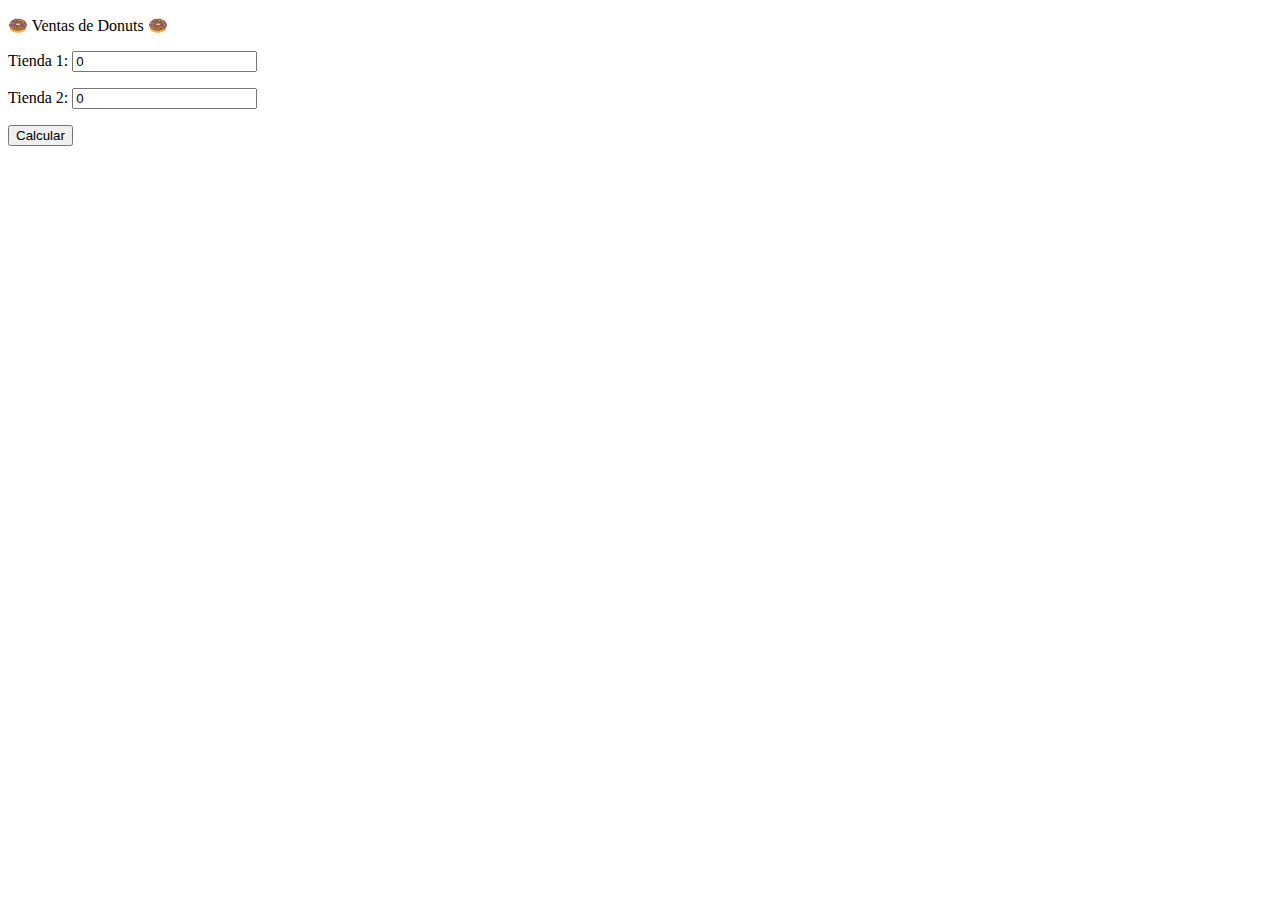
<file: 7/index.html>
<!DOCTYPE html>
<html>

    <head>
        <title>Venta de Donuts</title>
        <script src="misScripts.js"></script>
        <link rel="stylesheet" href="ventas.css">
    </head>
    
    <body onload="crearTiendas('itemsTiendas', 0, 2)">
        <p>&#127849 Ventas de Donuts &#127849</p>
    
        <div id="itemsTiendas">
        </div>

        <p id="parrafoSalida">
        </p>

        <p>
            <button onclick="calcular()">Calcular</button>
        </p>
    </body>

</html>
</file>
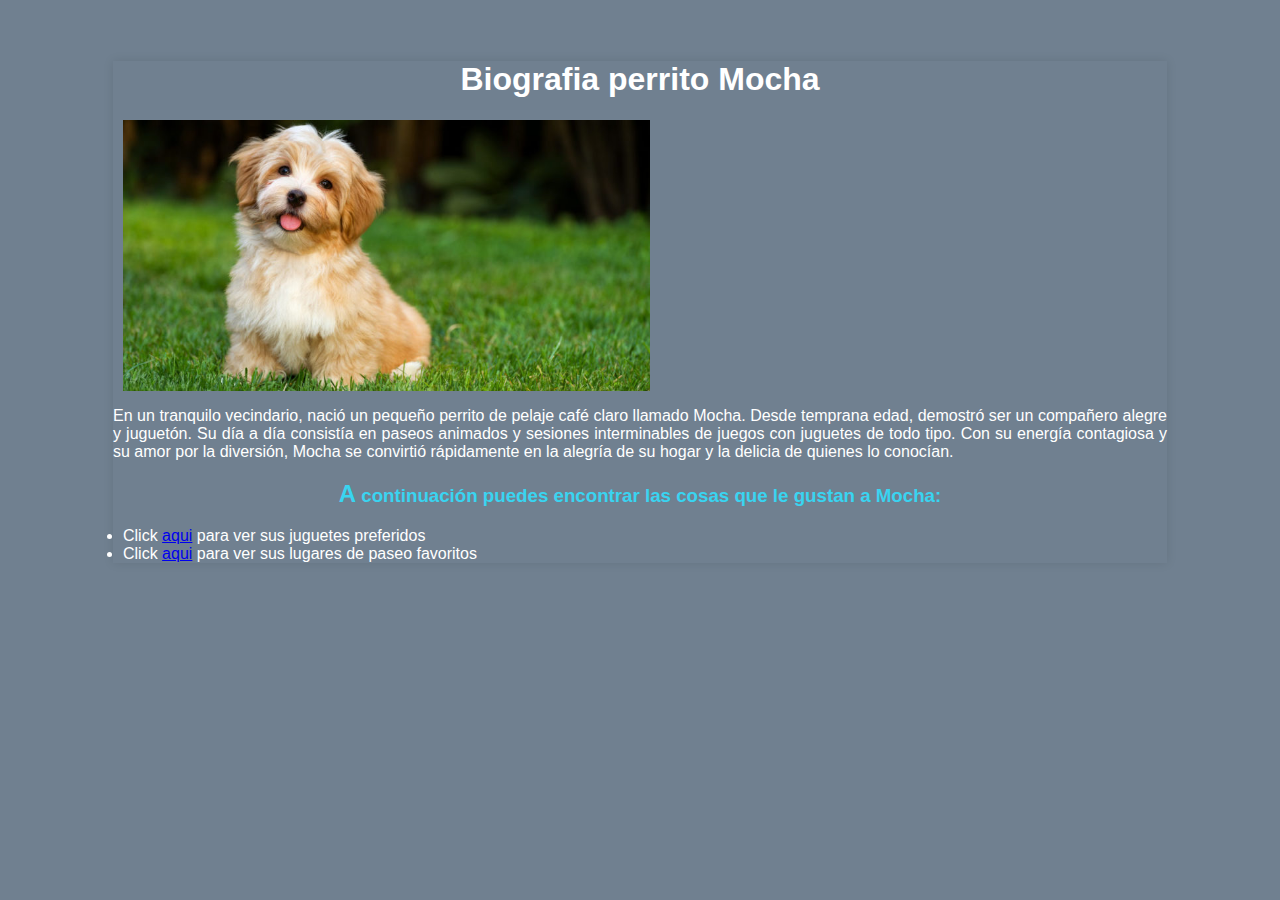
<file: 1 y 2/pagina1.html>
<!DOCTYPE html>
<head>
    <title>Biografia</title>
    <link rel="stylesheet" href="estilo.css"> 
</head>
<body>
    <div class="pag1">
        <h1>Biografia perrito Mocha</h1>
        <img src="perro-1-e1561678907722.jpg" alt="perrito cafe" width="50%" style="margin:10px;" >
        <p>En un tranquilo vecindario, nació un pequeño perrito de pelaje café claro llamado Mocha. Desde temprana edad, demostró ser un compañero alegre y juguetón. Su día a día consistía en paseos animados y sesiones interminables de juegos con juguetes de todo tipo. Con su energía contagiosa y su amor por la diversión, Mocha se convirtió rápidamente en la alegría de su hogar y la delicia de quienes lo conocían.</p>
        <h3 id="menu">A continuación puedes encontrar las cosas que le gustan a Mocha:</h3>
        <span class="normal">
            <ul>
            <li>Click <a href="pagina2.html">aqui</a> para ver sus juguetes preferidos</li>
            <li>Click <a href="pagina3.html">aqui</a> para ver sus lugares de paseo favoritos</li>
            </ul>
        </span>
    </div>
</body>
</html>
</file>
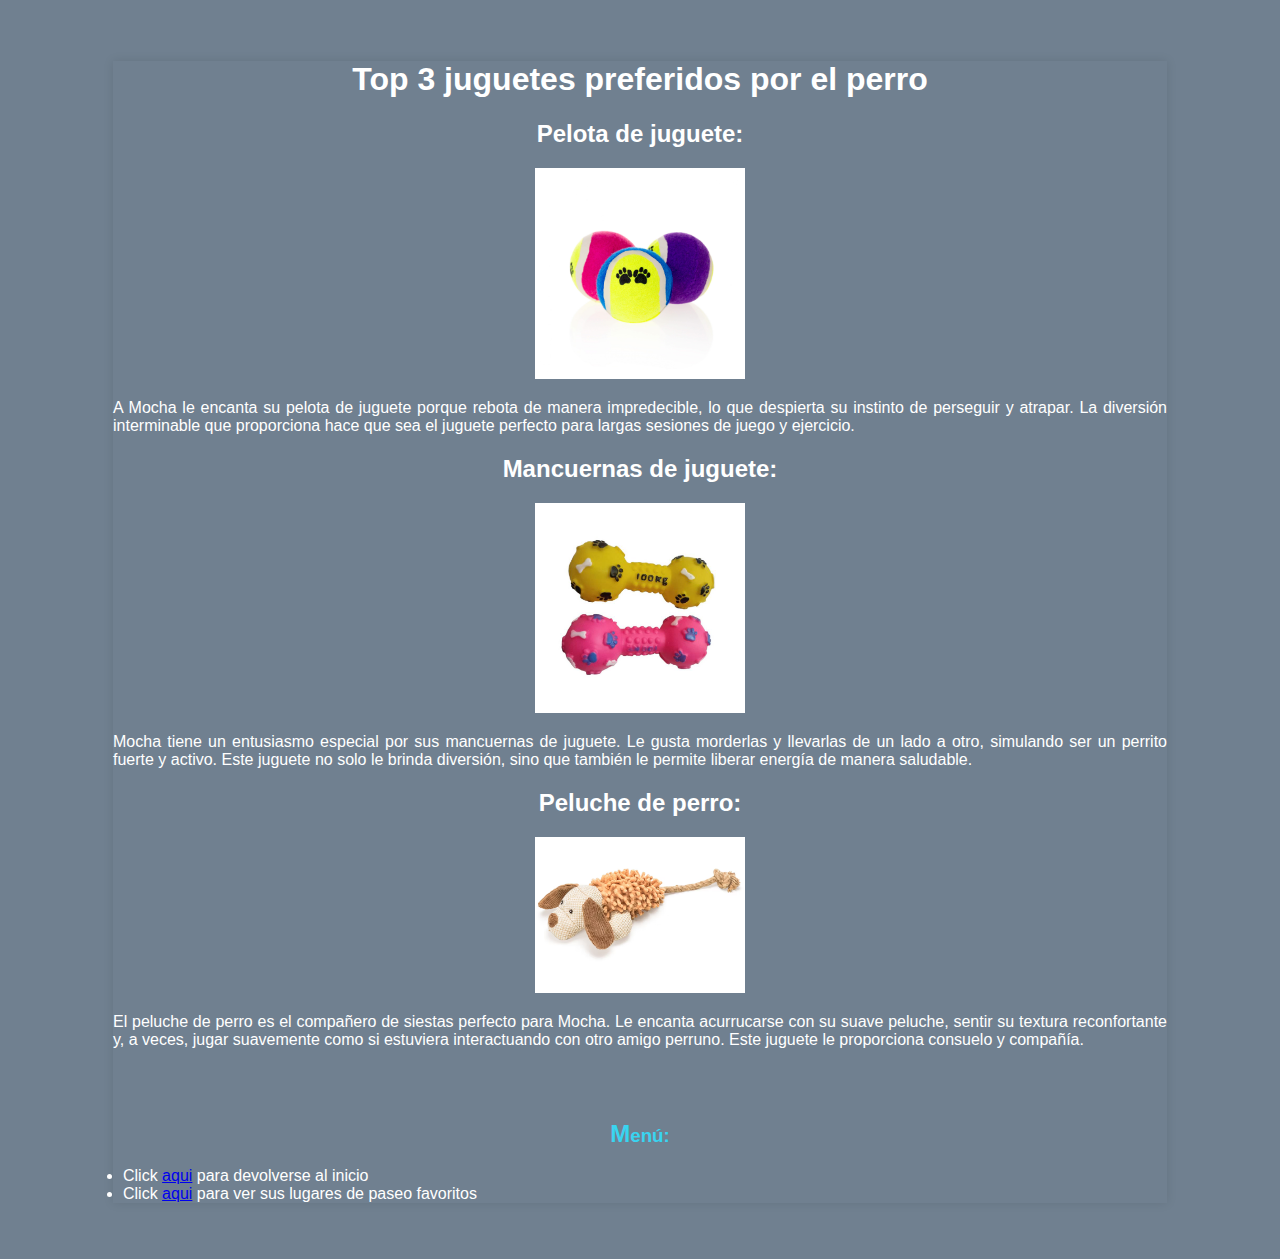
<file: 1 y 2/pagina2.html>
<!DOCTYPE html>
<head>
    <title>Juguetes</title>
    <link rel="stylesheet" href="estilo.css"> 
</head>
<body>
    <div class="pag2">
        <h1>Top 3 juguetes preferidos por el perro</h1>
        <h2>Pelota de juguete:</h2>
        <img src="pelotajuguete.jpg" alt="Pelota de jueguete para perros" style="border: 10px;" width=20%>
        <p>A Mocha le encanta su pelota de juguete porque rebota de manera impredecible, lo que despierta su instinto de perseguir y atrapar. La diversión interminable que proporciona hace que sea el juguete perfecto para largas sesiones de juego y ejercicio.</p>
        <h2>Mancuernas de juguete:</h2>
        <img src="mancuernajuguete.jpg" alt="Mancuernas de juguete para perros" style="border: 10px;" width=20%>
        <p>Mocha tiene un entusiasmo especial por sus mancuernas de juguete. Le gusta morderlas y llevarlas de un lado a otro, simulando ser un perrito fuerte y activo. Este juguete no solo le brinda diversión, sino que también le permite liberar energía de manera saludable.</p>
        <h2>Peluche de perro:</h2>
        <img src="perrojuguete.avif" alt="Peluche de perro de juguete" style="border: 10px;" width=20%>
        <p>El peluche de perro es el compañero de siestas perfecto para Mocha. Le encanta acurrucarse con su suave peluche, sentir su textura reconfortante y, a veces, jugar suavemente como si estuviera interactuando con otro amigo perruno. Este juguete le proporciona consuelo y compañía.</p>
        <br>
        <br>
        <h3 id="menu">Menú:</h3>
        <span class="normal">
            <ul>
                <li>Click <a href="pagina1.html">aqui</a> para devolverse al inicio</li>
                <li>Click <a href="pagina3.html">aqui</a> para ver sus lugares de paseo favoritos</li>
            </ul>
        </span>
    </div>
</body>
</html>
</file>
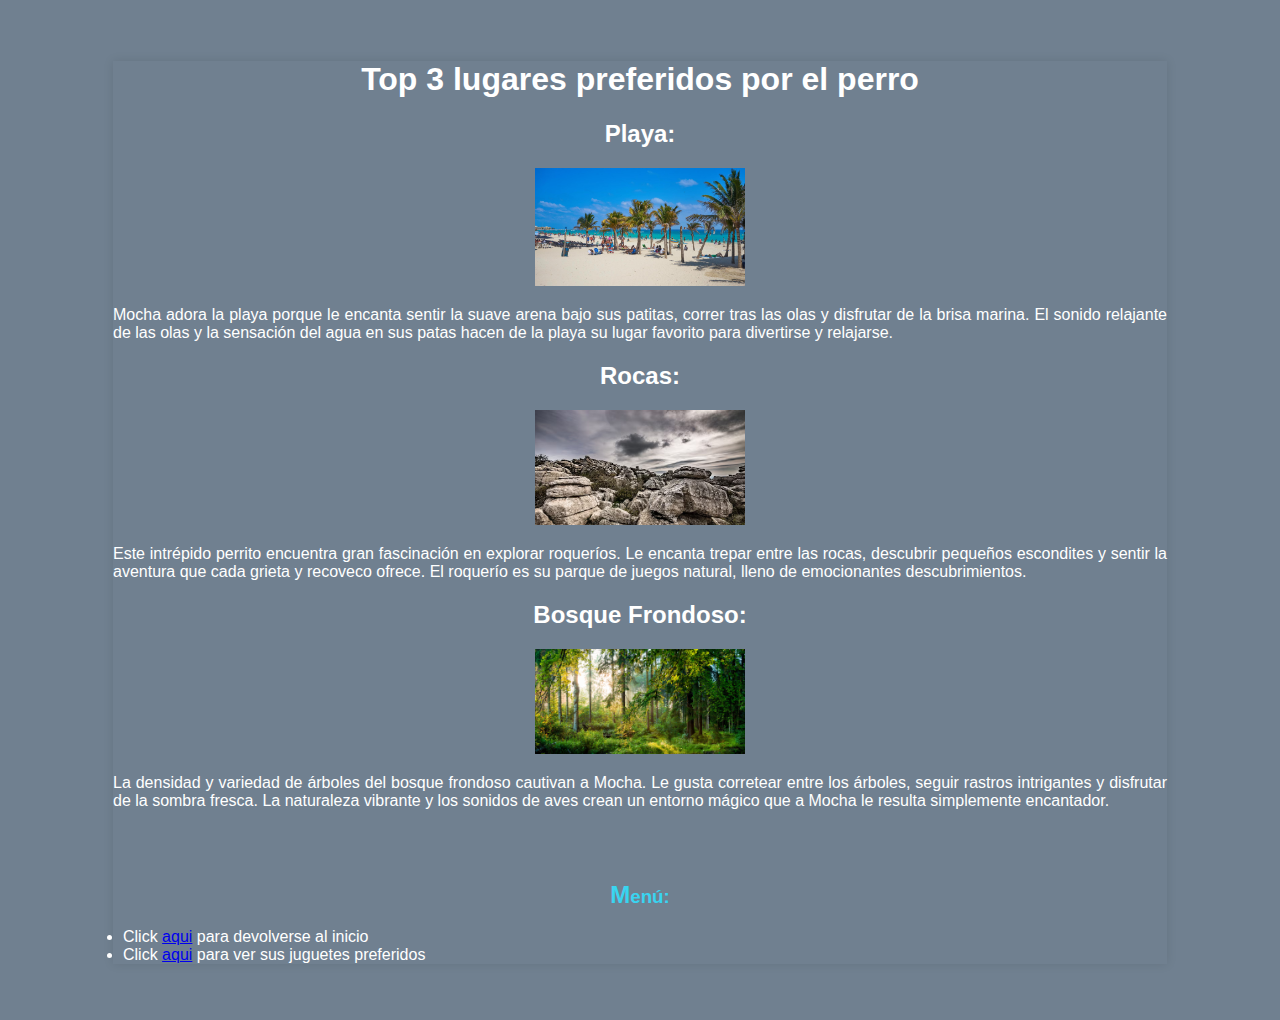
<file: 1 y 2/pagina3.html>
<!DOCTYPE html>
<head>
    <title>Lugares</title>
    <link rel="stylesheet" href="estilo.css">
</head>
<body>
    <div class="pag3">
        <h1>Top 3 lugares preferidos por el perro</h1>
        <h2>Playa:</h2>
        <img src="playa.jpg" alt="playa" style="border: 10px;" width=20%>
        <p>Mocha adora la playa porque le encanta sentir la suave arena bajo sus patitas, correr tras las olas y disfrutar de la brisa marina. El sonido relajante de las olas y la sensación del agua en sus patas hacen de la playa su lugar favorito para divertirse y relajarse.</p>
        <h2>Rocas:</h2>
        <img src="rocas.avif" alt="Rocas grandes" style="border: 10px;" width=20%>
        <p>Este intrépido perrito encuentra gran fascinación en explorar roqueríos. Le encanta trepar entre las rocas, descubrir pequeños escondites y sentir la aventura que cada grieta y recoveco ofrece. El roquerío es su parque de juegos natural, lleno de emocionantes descubrimientos.</p>
        <h2>Bosque Frondoso:</h2>
        <img src="bosque.jpg" alt="Bosque frondoso" style="border: 10px;" width=20%>
        <p>La densidad y variedad de árboles del bosque frondoso cautivan a Mocha. Le gusta corretear entre los árboles, seguir rastros intrigantes y disfrutar de la sombra fresca. La naturaleza vibrante y los sonidos de aves crean un entorno mágico que a Mocha le resulta simplemente encantador.</p>    
        <br>
        <br>
        <h3 id="menu">Menú:</h3>
        <span class="normal">
            <ul>
                <li>Click <a href="pagina1.html">aqui</a> para devolverse al inicio</li>
                <li>Click <a href="pagina2.html">aqui</a> para ver sus juguetes preferidos</li>
            </ul>
        </span>
    </div>
</body>
</html>
</file>
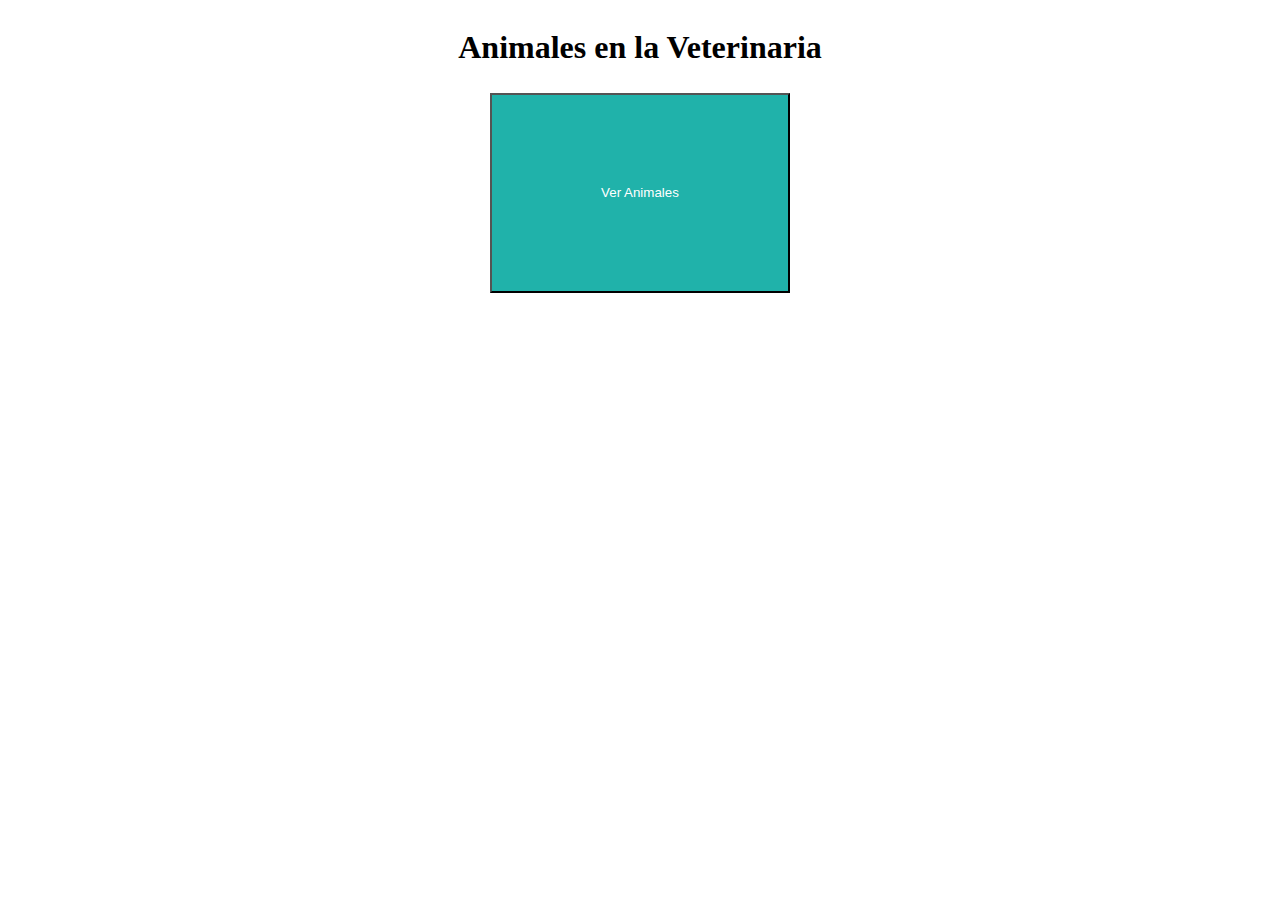
<file: 10/vet.html>
<!DOCTYPE html>
<head>
    <title>Veterinaria</title>
    <link rel="stylesheet" href="estilo.css"> 
    <script src="scripts.js"></script>
</head>
<body>
    <h1>Animales en la Veterinaria</h1>
    <div class="botones">
        <button onclick="verAnimales()">Ver Animales</button>
    </div>
    <ul id="OutputAnimales"></ul>
</body>
</html>
</file>
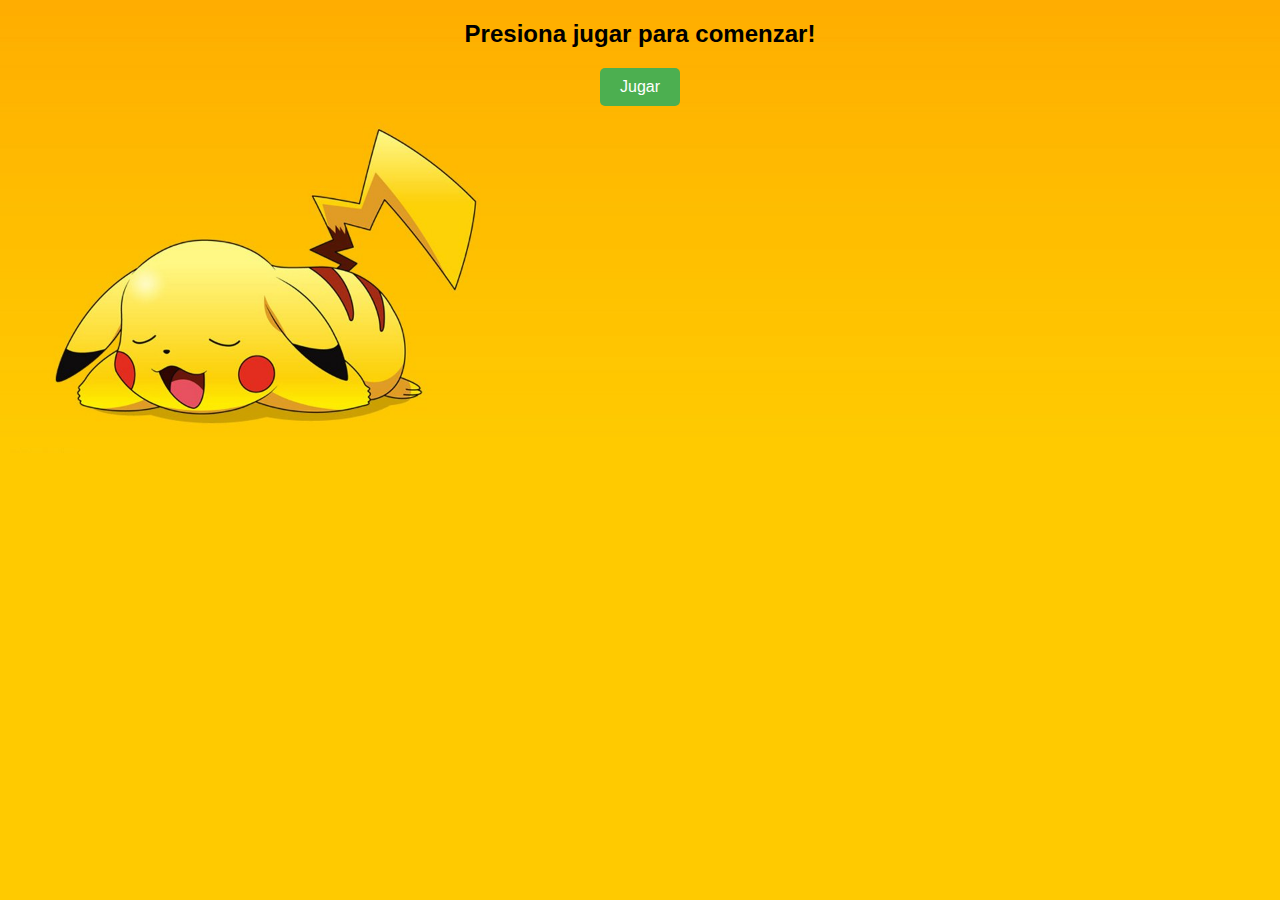
<file: 3/inicio.html>
<!DOCTYPE html>
<head>
    <title>Inicio</title>
    <link rel="stylesheet" href="inicio.css">
</head>
<body>
    <h2>Presiona jugar para comenzar!</h2>
    <button id="jugar">Jugar</button>
    <script src="juego.js" defer></script>
</body>

</html>
</file>
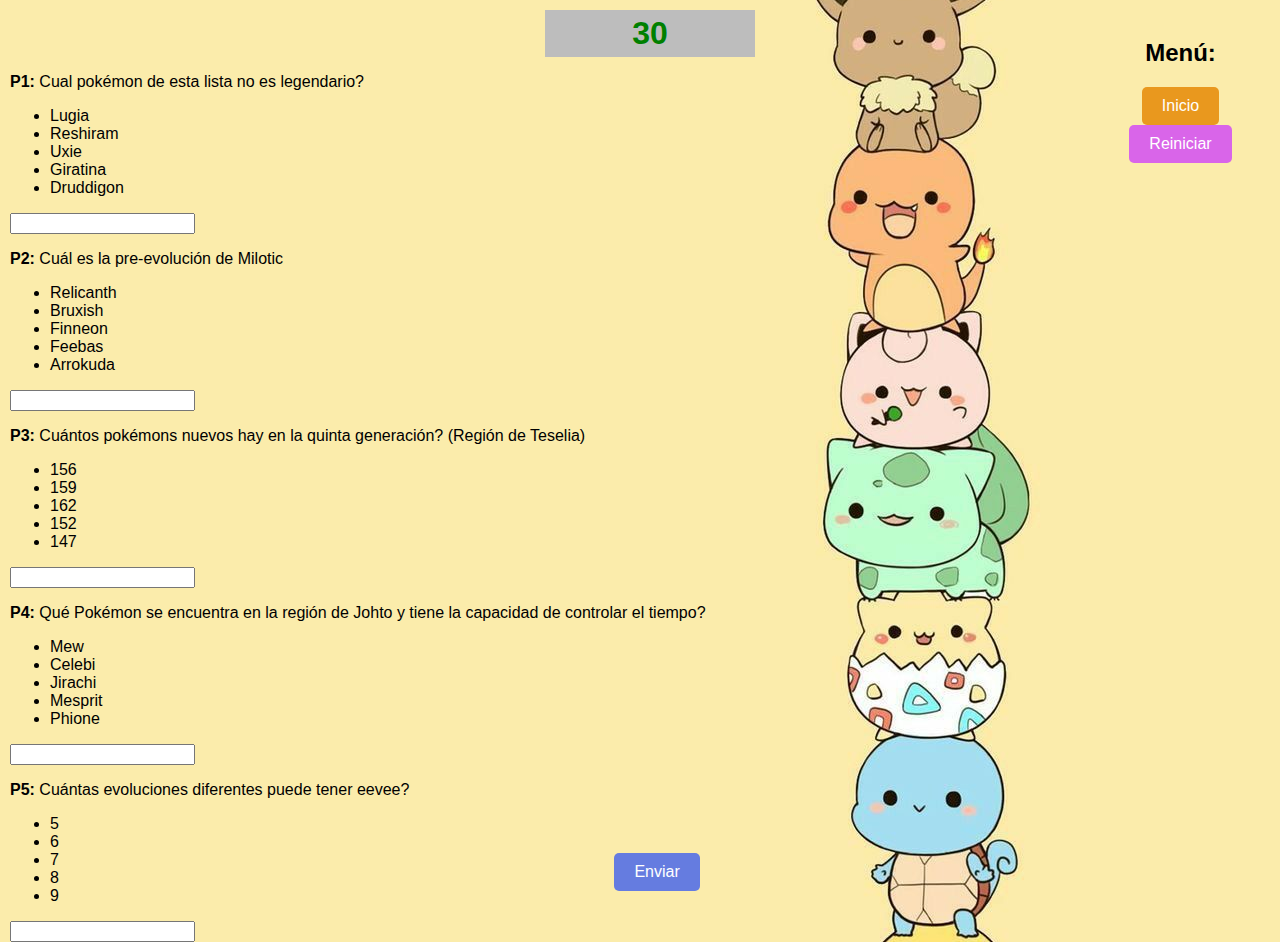
<file: 3/juego.html>
<!DOCTYPE html>
<head>
    <title>Preguntas Pokémon</title>
    <link rel="stylesheet" href="juego.css">
</head>
<body>
    <h1 id="CuentaRegresiva" onclick="cuentaregresiva()" style="color: green;">30</h1>
    <!-- Preguntas -->
    <p><span id="inicio_p">P1:</span> Cual pokémon de esta lista no es legendario?</p>
    <ul>
        <li>Lugia</li>
        <li>Reshiram</li>
        <li>Uxie</li>
        <li>Giratina</li>
        <li>Druddigon</li>
    </ul>
    <!-- Respuesta: Druddigon -->
    <input type="text" id="p1">
    <p><span id="inicio_p">P2:</span> Cuál es la pre-evolución de Milotic</p>
    <ul>
        <li>Relicanth</li>
        <li>Bruxish</li>
        <li>Finneon</li>
        <li>Feebas</li>
        <li>Arrokuda</li>
    </ul>
    <!-- Respuesta: Feebas -->
    <input type="text" id="p2">
    <p><span id="inicio_p">P3:</span> Cuántos pokémons nuevos hay en la quinta generación? (Región de Teselia)</p>
    <ul>
        <li>156</li>
        <li>159</li>
        <li>162</li>
        <li>152</li>
        <li>147</li>
    </ul>
    <!-- Respuesta: 156-->
    <input type="text" id="p3">
    <p><span id="inicio_p">P4:</span> Qué Pokémon se encuentra en la región de Johto y tiene la capacidad de controlar el tiempo?</p>
    <ul>
        <li>Mew</li>
        <li>Celebi</li>
        <li>Jirachi</li>
        <li>Mesprit</li>
        <li>Phione</li>
    </ul>
    <!-- Respuesta: Celebi -->
    <input type="text" id="p4">
    <p><span id="inicio_p">P5:</span> Cuántas evoluciones diferentes puede tener eevee?</p>
    <ul>
        <li>5</li>
        <li>6</li>
        <li>7</li>
        <li>8</li>
        <li>9</li>
    </ul>
    <!-- Respuesta: 8 -->
    <input type="text" id="p5">
    <button onclick="findeljuego()" id="fin">Enviar</button>
    <audio id="Audio"><source src="burbujasonido.mp3" type="audio/mpeg"> Sonido no encontrado.</audio>
    <div id="menu">
        <h2>Menú:</h2>
        <button id="inicio">Inicio</button>
        <button id="reiniciar">Reiniciar</button>
        <script src="juego.js" defer></script>
    </div>
</body>
</html>
</file>
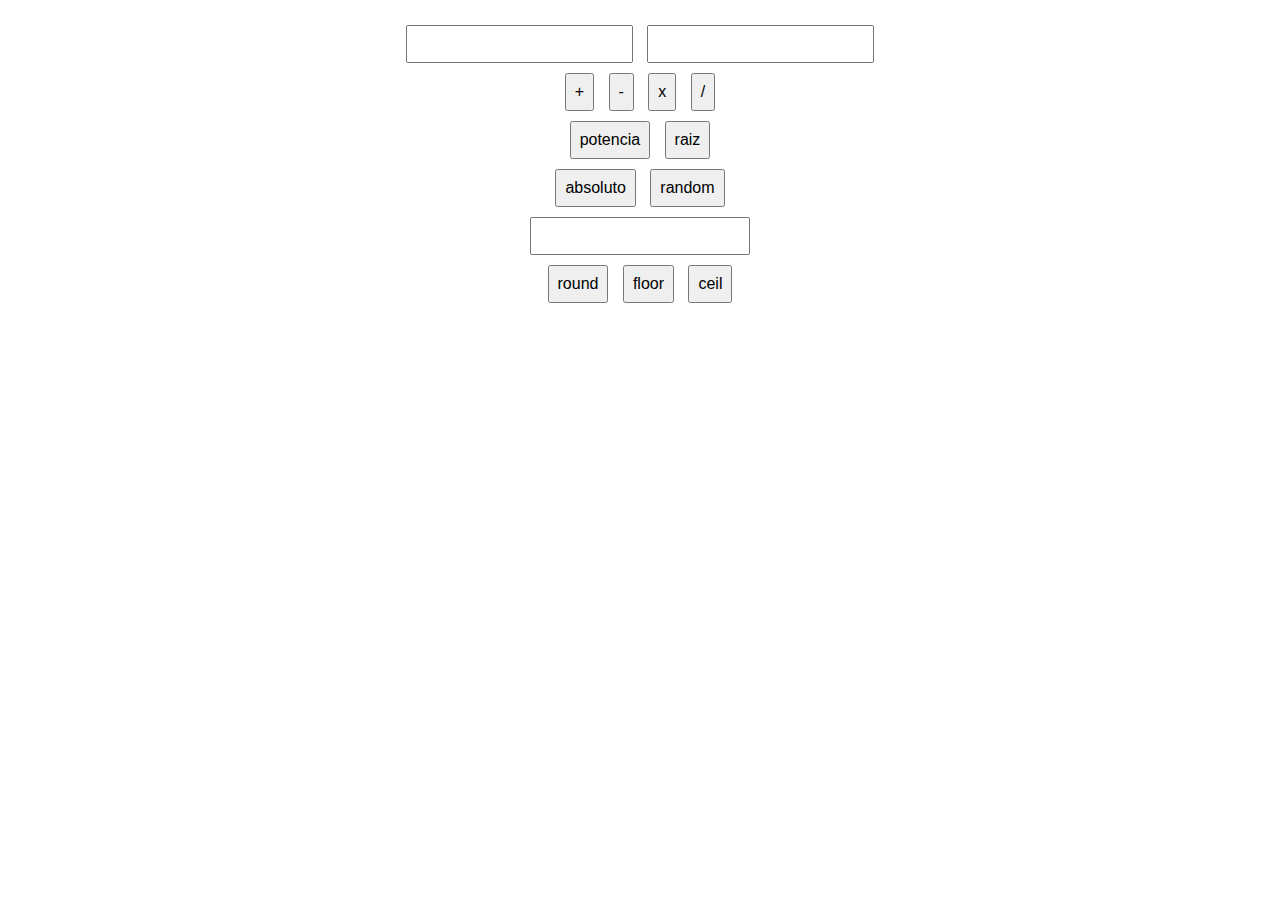
<file: 4/calculadora.html>
<!DOCTYPE html>
<head>
    <title>Calculadora</title>
    <link rel="stylesheet" href="calculadora.css">
</head>
    <body>
        <input type="text" id="primer_num">
        <input type="text" id="segundo_num">
        <br>

        <button id="suma" onclick="fsuma()">+</button>
        <button id="resta" onclick="fresta()">-</button>
        <button id="multiplicacion" onclick="fmultiplicacion()">x</button>
        <button id="division" onclick="fdivision()">/</button>
        <br>
        
        <button id="potencia" onclick="fpotencia()">potencia</button>
        <button id="raiz" onclick="fraiz()">raiz</button>
        <br>

        <button id="absoluto" onclick="fabsoluto()">absoluto</button>
        <button id="random" onclick="frandom()">random</button>
        <br>

        <input type="text" id="resultado">
        <br>

        <button id="round" onclick="fround()">round</button>
        <button id="floor" onclick="ffloor()">floor</button>
        <button id="ceil" onclick="fceil()">ceil</button>
        
        <script src="calculadora.js" defer></script>
    </body>

</html>
</file>
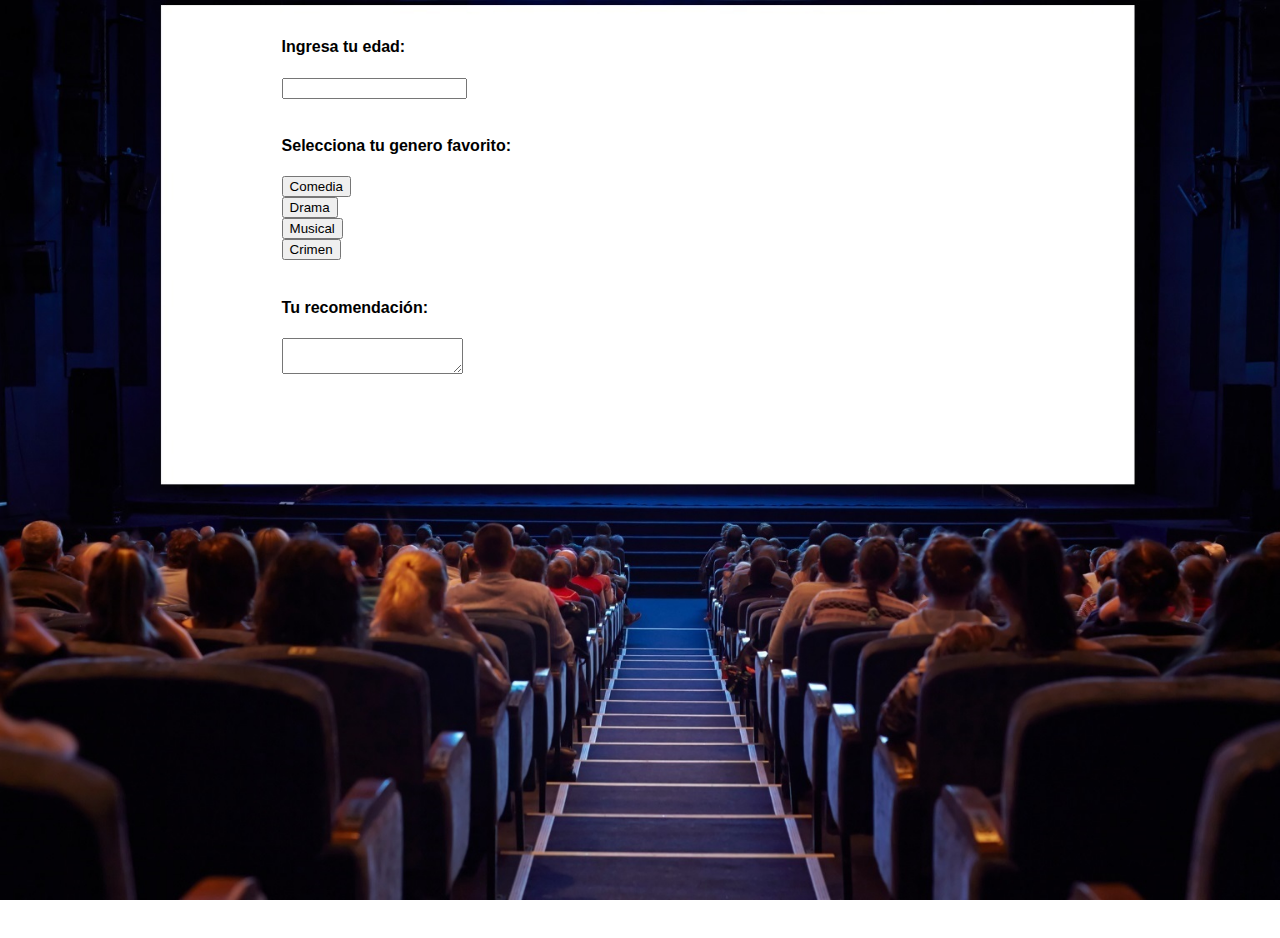
<file: 5/inicio.html>
<!DOCTYPE html>
<head>
    <title>Recomendaciones de películas</title>
    <link rel="stylesheet" href="inicio.css">
</head>
<body>
    <h4 id="p1">Ingresa tu edad:</h4>
    <input type="text" id="Edad"><br>
    <h4 id="p1">Selecciona tu genero favorito:</h4>
    <button id="Comedia" onclick="recomendar('Comedia')">Comedia</button><br>
    <button id="Drama" onclick="recomendar('Drama')">Drama</button><br>
    <button id="Musical" onclick="recomendar('Musical')">Musical</button><br>
    <button id="Crimen" onclick="recomendar('Crimen')">Crimen</button><br>
    <h4 id="p1">Tu recomendación:</h4>
    <textarea id="Recomendaciones" readonly></textarea><br>
    <div id="contenedorImagen"></div>
    <script src="inicio.js"></script>
</body>
</html>
</file>
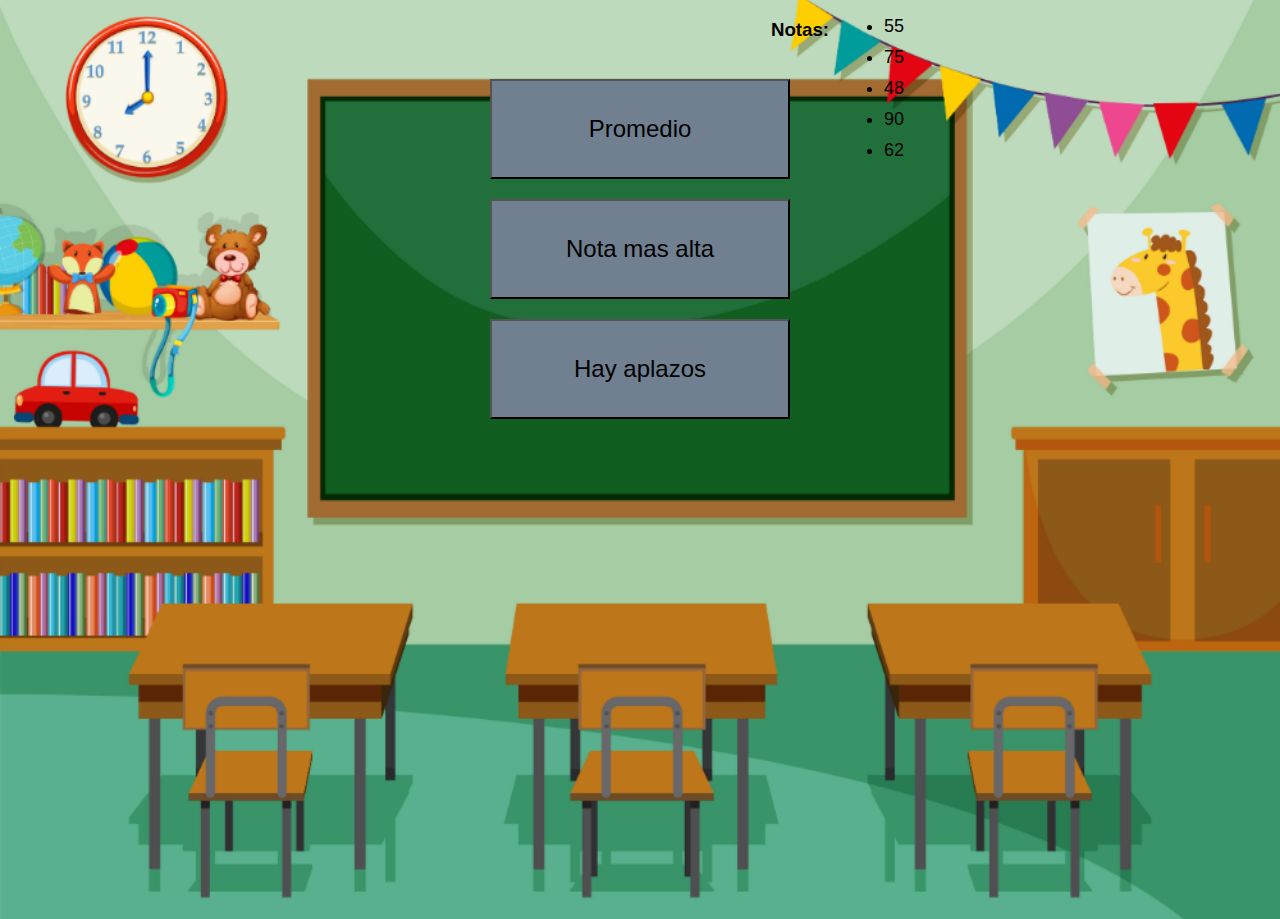
<file: 6/inicio.html>
<!DOCTYPE html>
<head>
    <title>Resumen Académico</title>
    <link rel="stylesheet" href="inicio.css">
    <link rel="icon" href="calificaciones.png">
</head>
<body onload="mostrarLista()">
    <h3>Notas:</h3>
    <button class="botones" id="promedio" onclick="calcularPromedio()">Promedio</button><br>
    <button class="botones" id="alta" onclick="notaMasAlta()">Nota mas alta</button><br>
    <button class="botones" id="aplazos" onclick="hayAplazos()">Hay aplazos</button><br>
    <ul id="calificaciones"></ul>
    <script src="inicio.js"></script>
</body>
</html>
</file>
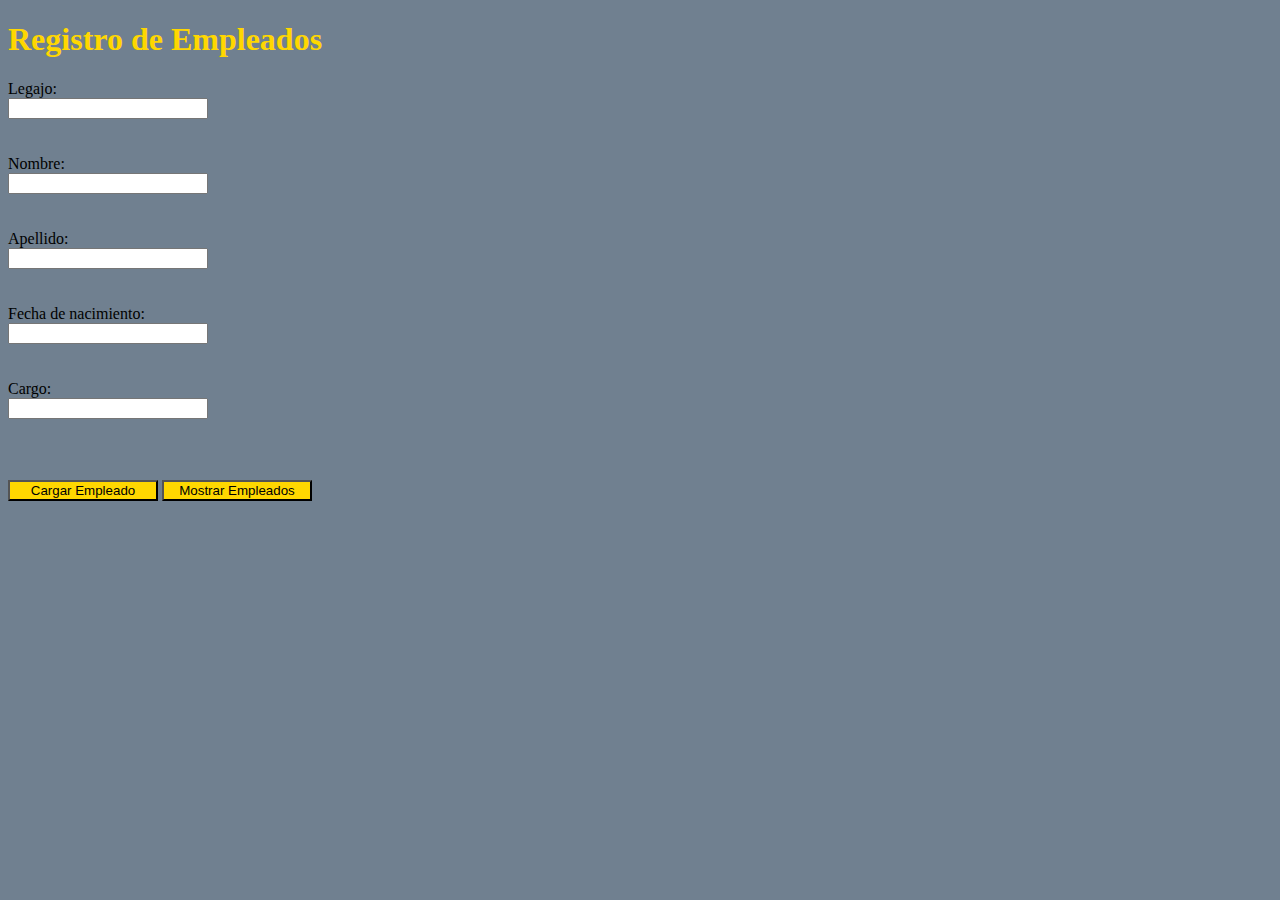
<file: 8/inicio.html>
<!DOCTYPE html>
<head>
    <title>Empleados</title>
    <link rel="stylesheet" href="style.css"> 
    <script src="scripts.js"></script>
</head>
<body>
    <h1>Registro de Empleados</h1>
    <div class="inputs">
        <label for="legajo">Legajo:</label>
        <input type="text" id="legajo"><br><br>

        <label for="nombre">Nombre:</label>
        <input type="text" id="nombre"><br><br>

        <label for="apellido">Apellido:</label>
        <input type="text" id="apellido"><br><br>

        <label for="fecha_nacimiento">Fecha de nacimiento:</label>
        <input type="text" id="fecha_nacimiento"><br><br>

        <label for="cargo">Cargo:</label>
        <input type="text" id="cargo"><br><br>
    </div>
    <div class="botones">
        <button onclick="cargarEmpleado()">Cargar Empleado</button>
        <button onclick="mostrarEmpleados()">Mostrar Empleados</button>
    </div>
</body>
</html>
</file>
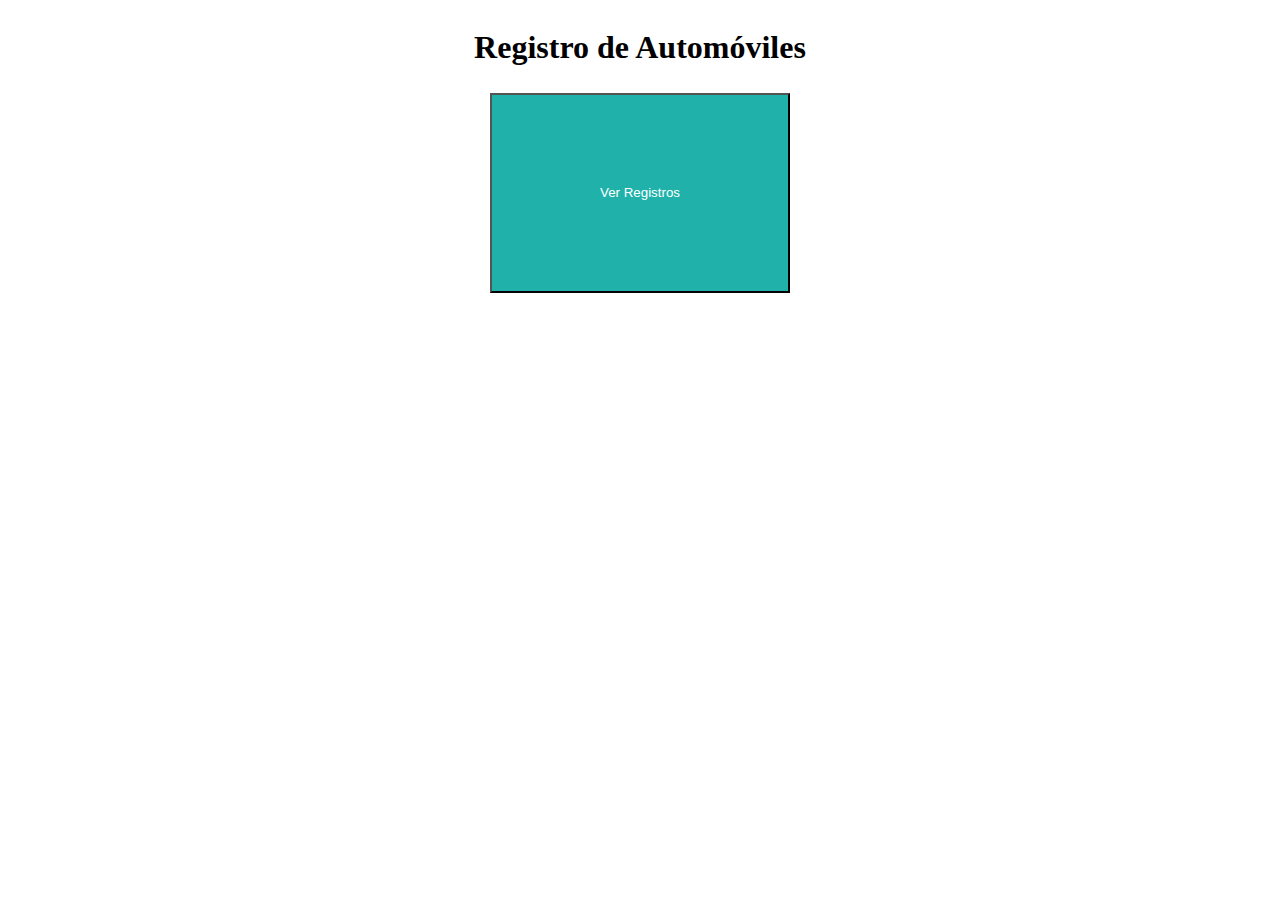
<file: 9/registro.html>
<!DOCTYPE html>
<head>
    <title>Automóviles</title>
    <link rel="stylesheet" href="estilo.css"> 
    <script src="scripts.js"></script>
</head>
<body>
    <h1>Registro de Automóviles</h1>
    <div class="botones">
        <button onclick="verRegistros()">Ver Registros</button>
    </div>
    <ul id="OutputRegistro">

    </ul>
</body>
</html>
</file>
<file: 7/ventas.css>
.ventaMayor{
    background: green;
}
.ventaMenor{
    background: red;
}
</file>
<file: 1 y 2/estilo.css>
body {
    font-family: 'Arial', sans-serif;
    background-color: slategrey;
    margin: 20px auto;
    padding: 20px;
    text-align: justify;
  }
  
header {
    text-align: center;
    margin: 20px auto;
    padding: 20px;
    background-color: slategrey;
    color: #fff;
}
  
main {
    max-width: 800px;
    margin: 20px auto;
    padding: 20px;
    background-color: slategrey;
    box-shadow: 0 0 10px rgba(0, 0, 0, 0.1);
}
  
img {
    max-width: 100%;
    height: auto;
    display: block;
    margin: 20px auto;
}

ul {
    margin-top: 0; /* Elimina el margen superior de la lista */
    padding-left: 10px; /* Ajusta el margen izquierdo de la lista */
}

/* Estilos específicos para la Página Principal */
.pag1{
    color: #fff;
    text-align: center;
    max-width: 85%;
    margin: 0 auto; /* Añade un margen automático en los lados izquierdo y derecho */
    box-shadow: 0 0 10px rgba(0, 0, 0, 0.1);
}
.pag1 p{
    text-align: justify;
}

/* Estilos específicos para la Página de Juguetes */

.pag2{
    color: #fff;
    text-align: center;
    max-width: 85%;
    margin: 0 auto; /* Añade un margen automático en los lados izquierdo y derecho */
    box-shadow: 0 0 10px rgba(0, 0, 0, 0.1);
    
}
.pag2 p{
    text-align: justify;
}

/* Estilos específicos para la Página de Lugares Preferidos */
.pag3{
    color: #fff;
    text-align: center;
    max-width: 85%;
    margin: 0 auto; /* Añade un margen automático en los lados izquierdo y derecho */
    box-shadow: 0 0 10px rgba(0, 0, 0, 0.1);
    
}
.pag3 p{
    text-align: justify;
}

.normal{
    color: #fff;
    text-align: left;
    max-width: 85%;
}

#menu{
    color: #39d4f0;
}

#menu::first-letter{
    font-size: x-large;
}
</file>
<file: 10/estilo.css>
body{
    display: flex;
    flex-direction: column;
    justify-content: center;
    align-items: center;

}
button {
    background: lightseagreen;
    color: white;
    width: 300px;
    height: 200px;
    margin-top: 5px;
}
</file>
<file: 3/inicio.css>
body {
    font-family: 'Arial', sans-serif;
    text-align: center;
    background-image: url('pikachu.jpg');
    background-size: cover; /* Ajusta la imagen para cubrir todo el fondo */
    background-position: center; /* Centra la imagen en el fondo */
    background-repeat: no-repeat;
    background-size: 100%;
    background-color: #ffca00;
    margin: 0;
    padding: 0;
}

h2 {
    color: #000000;
}

#jugar {
    background-color: #4caf50; /* Verde */
    color: white;
    padding: 10px 20px;
    font-size: 16px;
    cursor: pointer;
    border: none;
    border-radius: 5px;
}

#jugar:hover {
    background-color: #45a049; /* Verde más oscuro al pasar el mouse */
}
</file>
<file: 3/juego.css>
html, body{
    width: 100%;
    height: 100%;
    padding: 0px;
    margin: 0px;
}
body {
    background-image: url(bgpkmn.jpg);
    background-repeat: no-repeat;
    background-position: 100%;
    font-family: 'Arial', sans-serif;
    background-color: #fbecab;
    margin: 10px;
    padding: 0;
}

#CuentaRegresiva {
    text-align: center;
    background-color: rgb(189, 189, 189);
    padding: 5px;
    margin: 10px auto;
    max-width: 200px;
}

h2 {
    color: #000000;
    text-align: center;
}

button{
    text-align: center;
    display: block;
    margin: 0 auto;
}

#inicio {
    background-color: #e9981e; /* Verde */
    color: white;
    padding: 10px 20px;
    font-size: 16px;
    cursor: pointer;
    border: none;
    border-radius: 5px;
}

#inicio:hover {
    background-color:#cf7f06; /* Verde más oscuro al pasar el mouse */
}

#reiniciar {
    background-color: #d965e9; /* Verde */
    color: white;
    padding: 10px 20px;
    font-size: 16px;
    cursor: pointer;
    border: none;
    border-radius: 5px;
}

#reiniciar:hover {
    background-color:#b455c0; /* Verde más oscuro al pasar el mouse */
}

#inicio_p {
    font-weight: bold;
}

#menu {
    position: absolute;
    top: 1%;
    right: 3%;
    margin: 10px
}

#fin {
    position: fixed;
    background-color: #657ce0; /* Verde */
    color: white;
    padding: 10px 20px;
    font-size: 16px;
    bottom: 1%;
    left: 48%;
    cursor: pointer;
    border: none;
    border-radius: 5px;
}

#fin:hover {
    background-color:#455496; /* Verde más oscuro al pasar el mouse */
}
</file>
<file: 4/calculadora.css>
body {
    font-family: Arial, sans-serif;
    text-align: center;
    margin: 20px;
}

div {
    margin-bottom: 10px;
}

input, button {
    margin: 5px;
    padding: 8px;
    font-size: 16px;
}

#resultado {
    width: 200px; /* Ajusta el ancho según sea necesario */
}
</file>
<file: 5/inicio.css>
html, body {
    height: 100%;
    margin: 0;
}

body {
    background-image: url('cin2.jpg');
    background-size: cover;
    background-position: center;
    background-repeat: no-repeat;
    font-family: 'Montserrat', sans-serif;
}

#Edad{
    margin-left: 22%;
}

button{
    margin-left: 22%;
}

textarea{
    margin-left: 22%;
}

h4{
    margin-left: 22%;
}

#p1{
    margin-top: 3%;
}

#imagenpeli {
    position: fixed;
    right: 700px; /* Ajusta este valor según tus necesidades para la distancia desde el borde derecho */
    bottom: 450px; /* Ajusta este valor según tus necesidades para la distancia desde la parte inferior */
}
</file>
<file: 6/inicio.css>
html, body {
    height: 100%;
    margin: 0;
}
body {
    font-family: 'Arial', sans-serif;
    text-align: center;
    background-image: url('sala.jpg');
    background-size: cover;
    background-position: center;
    background-repeat: no-repeat;
    background-size: 100%;
    background-color: #0a0a0a;
    margin: 0;
    padding: 0;
}
button{
    margin-top: 20px;
    height: 100px;
    width: 300px;
    background-color: slategrey;
    font-size:x-large
}
ul {
    position: absolute; /* Cambia a position: absolute; */
    top: 0; /* Añade esta línea para posicionar en la parte superior */
    margin-left: 65%;
}
li{
    font-size: large;
    text-align: left;
    margin-left: 60%;
    margin-bottom: 10px;
}

h3{
    top: 0;
    margin-left: 25%;
}
</file>
<file: 8/style.css>
.inputs {
    display: flex;
    flex-direction: column;
    width: 200px;
    color: light;
}
.botones {
    margin-top: 20px;
}
button {
    background: gold;
    width: 150px;
    margin-top: 5px;
}
html{
    background: slategray;
}
h1{
    color: gold;
}
</file>
<file: 9/estilo.css>
body{
    display: flex;
    flex-direction: column;
    justify-content: center;
    align-items: center;

}
button {
    background: lightseagreen;
    color: white;
    width: 300px;
    height: 200px;
    margin-top: 5px;
}
</file>
